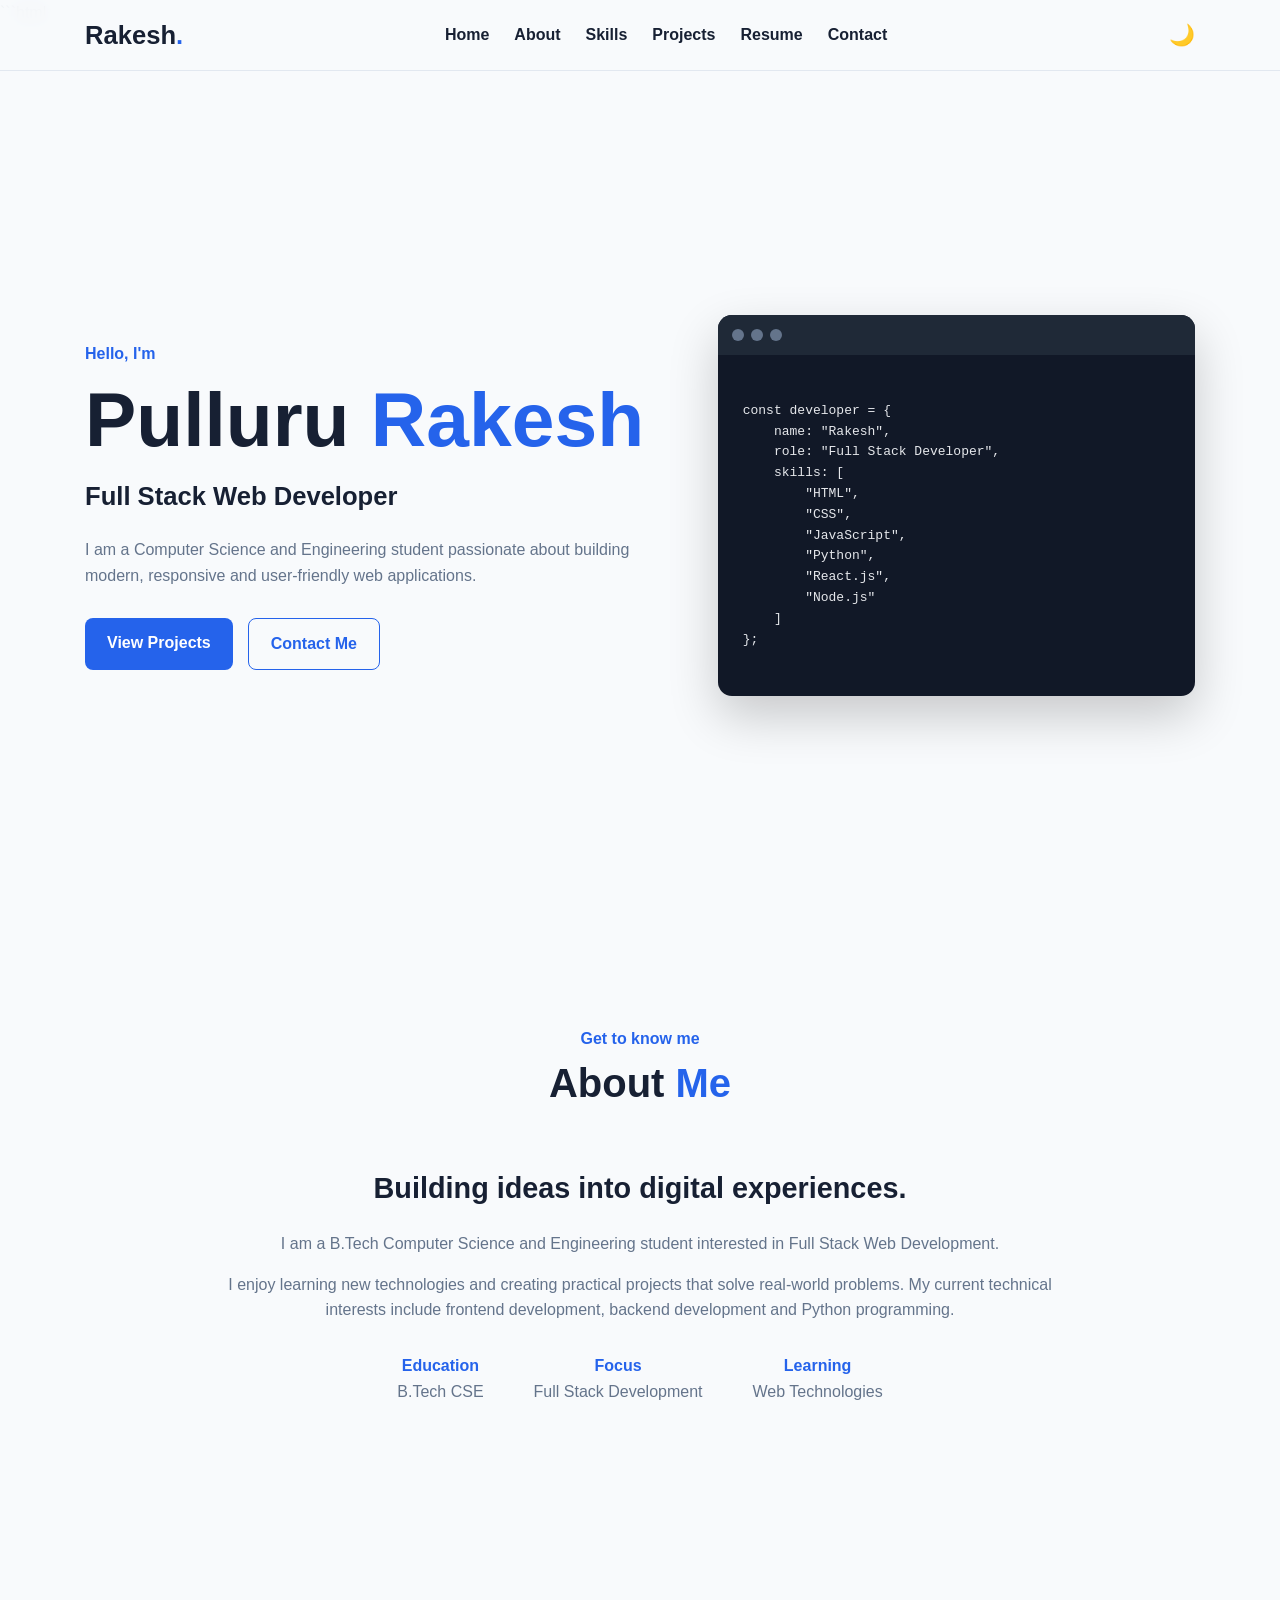
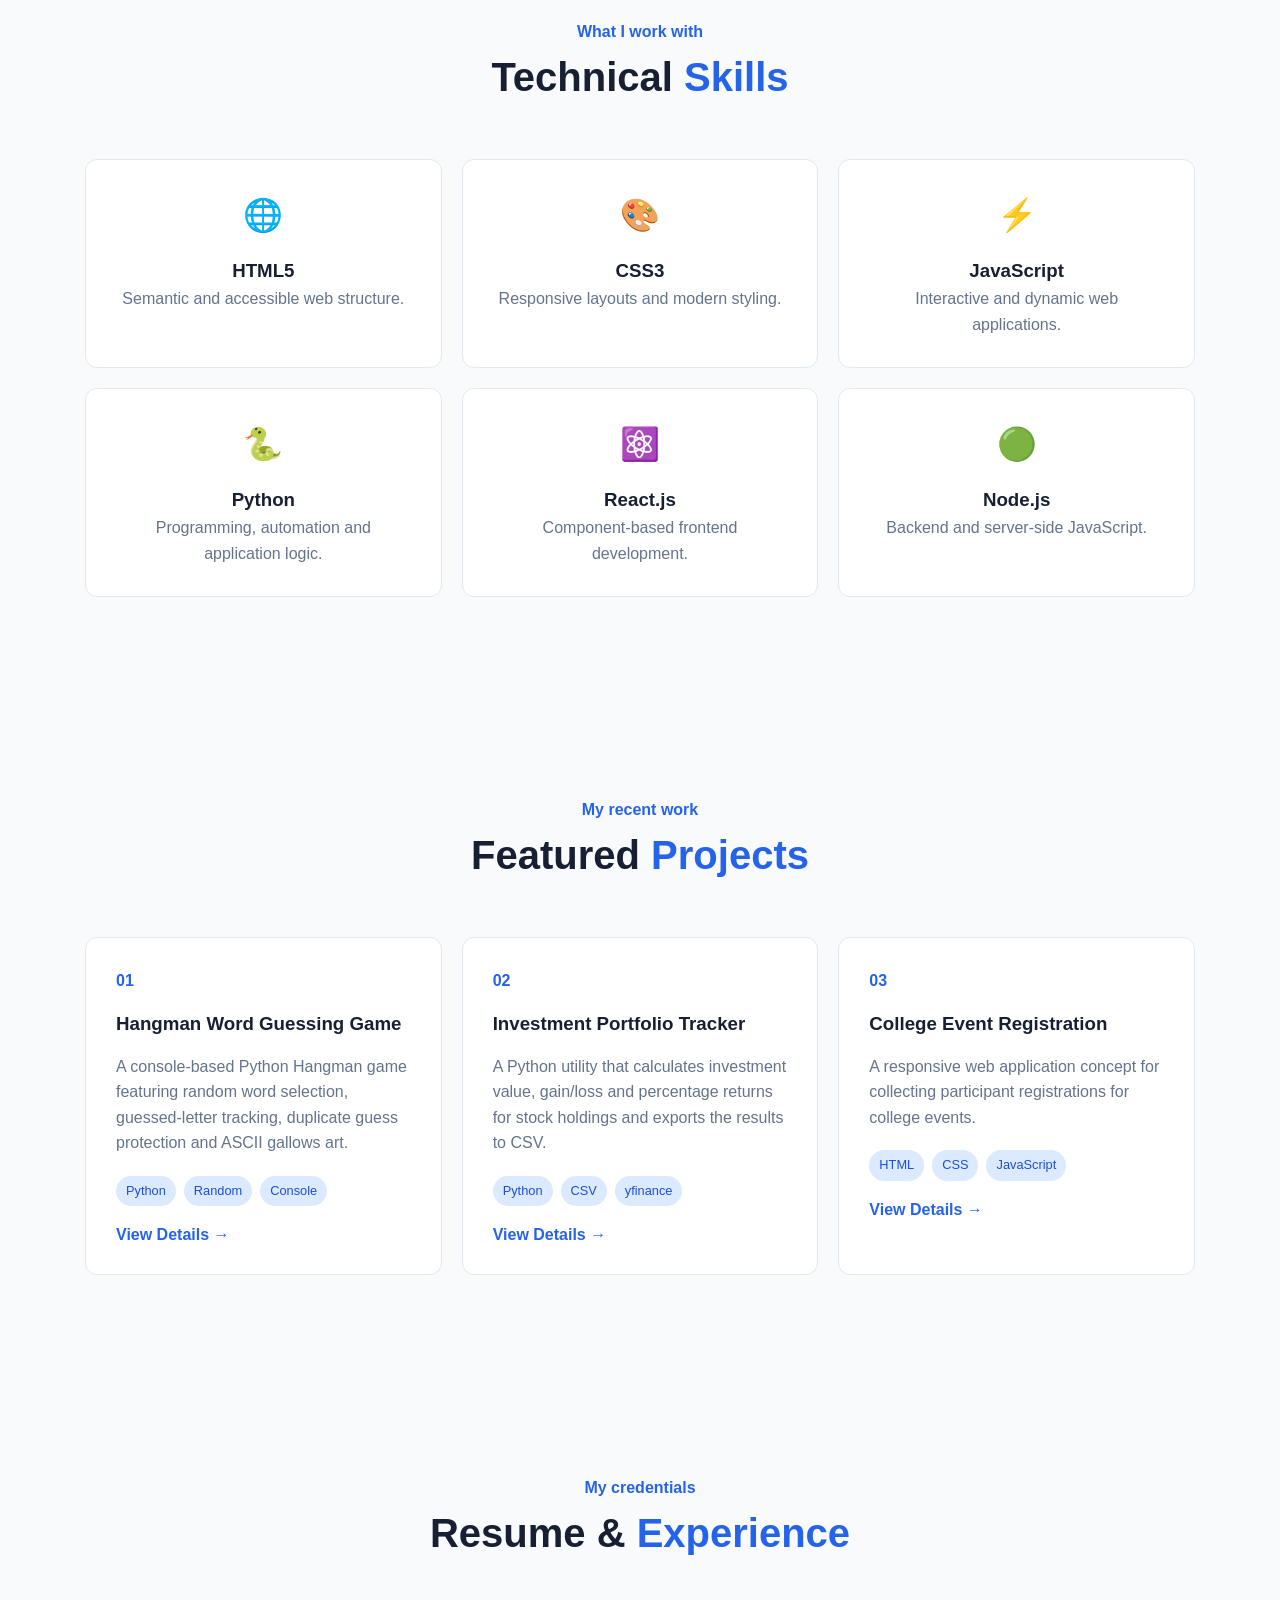
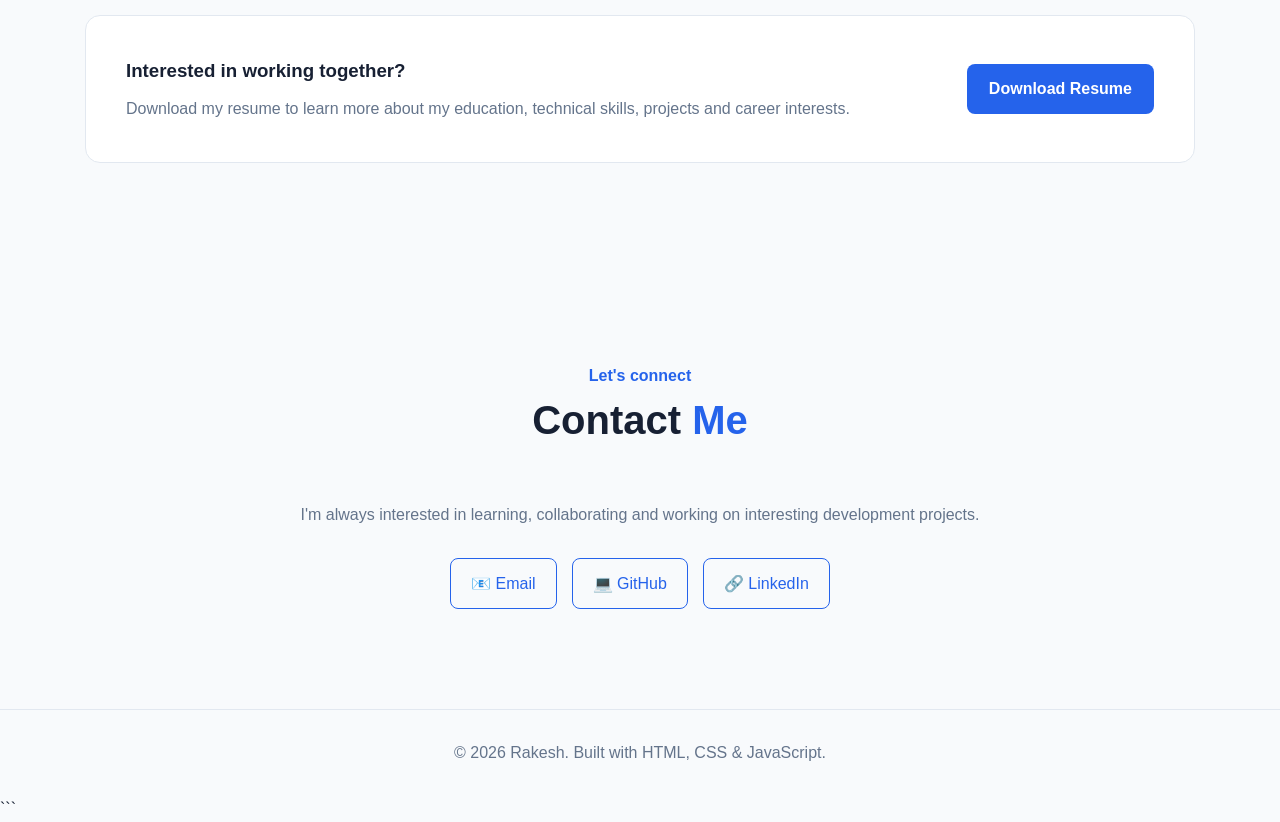
<file: portfolio webapplication/index.html>
```html
<!DOCTYPE html>
<html lang="en">

<head>
    <meta charset="UTF-8">
    <meta name="viewport" content="width=device-width, initial-scale=1.0">

    <title>Rakesh | Developer Portfolio</title>

    <meta name="description"
        content="Developer portfolio showcasing projects, technical skills, resume and contact information.">

    <link rel="stylesheet" href="style.css">
</head>

<body>

    <header class="header">

        <nav class="navbar">

            <a href="#home" class="logo">
                Rakesh<span>.</span>
            </a>

            <button class="menu-btn" id="menuBtn" aria-label="Open menu">
                ☰
            </button>

            <ul class="nav-links" id="navLinks">
                <li><a href="#home">Home</a></li>
                <li><a href="#about">About</a></li>
                <li><a href="#skills">Skills</a></li>
                <li><a href="#projects">Projects</a></li>
                <li><a href="#resume">Resume</a></li>
                <li><a href="#contact">Contact</a></li>
            </ul>

            <button class="theme-btn" id="themeBtn" aria-label="Toggle theme">
                🌙
            </button>

        </nav>

    </header>

    <main>

        <section class="hero" id="home">

            <div class="hero-content">

                <p class="greeting">Hello, I'm</p>

                <h1>
                    Pulluru <span>Rakesh</span>
                </h1>

                <h2>
                    Full Stack Web Developer
                </h2>

                <p class="hero-text">
                    I am a Computer Science and Engineering student passionate
                    about building modern, responsive and user-friendly web
                    applications.
                </p>

                <div class="hero-buttons">
                    <a href="#projects" class="btn primary-btn">
                        View Projects
                    </a>

                    <a href="#contact" class="btn secondary-btn">
                        Contact Me
                    </a>
                </div>

            </div>

            <div class="hero-card">

                <div class="code-window">

                    <div class="window-header">
                        <span></span>
                        <span></span>
                        <span></span>
                    </div>

                    <pre><code>
const developer = {
    name: "Rakesh",
    role: "Full Stack Developer",
    skills: [
        "HTML",
        "CSS",
        "JavaScript",
        "Python",
        "React.js",
        "Node.js"
    ]
};
                    </code></pre>

                </div>

            </div>

        </section>

        <section class="section about" id="about">

            <div class="section-heading">
                <p>Get to know me</p>
                <h2>About <span>Me</span></h2>
            </div>

            <div class="about-content">

                <div class="about-text">

                    <h3>Building ideas into digital experiences.</h3>

                    <p>
                        I am a B.Tech Computer Science and Engineering student
                        interested in Full Stack Web Development.
                    </p>

                    <p>
                        I enjoy learning new technologies and creating
                        practical projects that solve real-world problems.
                        My current technical interests include frontend
                        development, backend development and Python programming.
                    </p>

                    <div class="about-info">

                        <div>
                            <strong>Education</strong>
                            <p>B.Tech CSE</p>
                        </div>

                        <div>
                            <strong>Focus</strong>
                            <p>Full Stack Development</p>
                        </div>

                        <div>
                            <strong>Learning</strong>
                            <p>Web Technologies</p>
                        </div>

                    </div>

                </div>

            </div>

        </section>

        <section class="section skills" id="skills">

            <div class="section-heading">
                <p>What I work with</p>
                <h2>Technical <span>Skills</span></h2>
            </div>

            <div class="skills-grid">

                <div class="skill-card">
                    <div class="skill-icon">🌐</div>
                    <h3>HTML5</h3>
                    <p>Semantic and accessible web structure.</p>
                </div>

                <div class="skill-card">
                    <div class="skill-icon">🎨</div>
                    <h3>CSS3</h3>
                    <p>Responsive layouts and modern styling.</p>
                </div>

                <div class="skill-card">
                    <div class="skill-icon">⚡</div>
                    <h3>JavaScript</h3>
                    <p>Interactive and dynamic web applications.</p>
                </div>

                <div class="skill-card">
                    <div class="skill-icon">🐍</div>
                    <h3>Python</h3>
                    <p>Programming, automation and application logic.</p>
                </div>

                <div class="skill-card">
                    <div class="skill-icon">⚛️</div>
                    <h3>React.js</h3>
                    <p>Component-based frontend development.</p>
                </div>

                <div class="skill-card">
                    <div class="skill-icon">🟢</div>
                    <h3>Node.js</h3>
                    <p>Backend and server-side JavaScript.</p>
                </div>

            </div>

        </section>

        <section class="section projects" id="projects">

            <div class="section-heading">
                <p>My recent work</p>
                <h2>Featured <span>Projects</span></h2>
            </div>

            <div class="projects-grid">

                <article class="project-card">

                    <div class="project-number">
                        01
                    </div>

                    <h3>Hangman Word Guessing Game</h3>

                    <p>
                        A console-based Python Hangman game featuring
                        random word selection, guessed-letter tracking,
                        duplicate guess protection and ASCII gallows art.
                    </p>

                    <div class="project-tags">
                        <span>Python</span>
                        <span>Random</span>
                        <span>Console</span>
                    </div>

                    <button class="project-btn"
                        onclick="openModal(
                        'Hangman Word Guessing Game',
                        'A Python console game where players guess a hidden word within six incorrect attempts. The game tracks guessed letters and displays ASCII Hangman artwork.'
                        )">
                        View Details →
                    </button>

                </article>

                <article class="project-card">

                    <div class="project-number">
                        02
                    </div>

                    <h3>Investment Portfolio Tracker</h3>

                    <p>
                        A Python utility that calculates investment value,
                        gain/loss and percentage returns for stock holdings
                        and exports the results to CSV.
                    </p>

                    <div class="project-tags">
                        <span>Python</span>
                        <span>CSV</span>
                        <span>yfinance</span>
                    </div>

                    <button class="project-btn"
                        onclick="openModal(
                        'Investment Portfolio Tracker',
                        'A portfolio tracking application that accepts ticker symbols, purchase prices and share quantities, calculates portfolio performance and exports a summary CSV.'
                        )">
                        View Details →
                    </button>

                </article>

                <article class="project-card">

                    <div class="project-number">
                        03
                    </div>

                    <h3>College Event Registration</h3>

                    <p>
                        A responsive web application concept for collecting
                        participant registrations for college events.
                    </p>

                    <div class="project-tags">
                        <span>HTML</span>
                        <span>CSS</span>
                        <span>JavaScript</span>
                    </div>

                    <button class="project-btn"
                        onclick="openModal(
                        'College Event Registration',
                        'A responsive event registration interface designed to collect participant information through a clean and easy-to-use web form.'
                        )">
                        View Details →
                    </button>

                </article>

            </div>

        </section>

        <section class="section resume" id="resume">

            <div class="section-heading">
                <p>My credentials</p>
                <h2>Resume & <span>Experience</span></h2>
            </div>

            <div class="resume-card">

                <div>
                    <h3>Interested in working together?</h3>

                    <p>
                        Download my resume to learn more about my education,
                        technical skills, projects and career interests.
                    </p>
                </div>

                <a href="resume.pdf" class="btn primary-btn" download>
                    Download Resume
                </a>

            </div>

        </section>

        <section class="section contact" id="contact">

            <div class="section-heading">
                <p>Let's connect</p>
                <h2>Contact <span>Me</span></h2>
            </div>

            <div class="contact-content">

                <p>
                    I'm always interested in learning, collaborating and
                    working on interesting development projects.
                </p>

                <div class="contact-links">

                    <a href="mailto:rakesh@gmail.com">
                        📧 Email
                    </a>

                    <a href="https://github.com/Pulluru-Rakesh-7981"
                        target="_blank">
                        💻 GitHub
                    </a>

                    <a href="https://www.linkedin.com/in/rakesh-pulluru-0b6954335"
                        target="_blank">
                        🔗 LinkedIn
                    </a>

                </div>

            </div>

        </section>

    </main>

    <div class="modal" id="projectModal">

        <div class="modal-content">

            <button class="close-btn" onclick="closeModal()">
                ×
            </button>

            <h2 id="modalTitle"></h2>

            <p id="modalDescription"></p>

        </div>

    </div>

    <footer>

        <p>
            © 2026 Rakesh. Built with HTML, CSS & JavaScript.
        </p>

    </footer>

    <script src="script.js"></script>

</body>

</html>
```
</file>
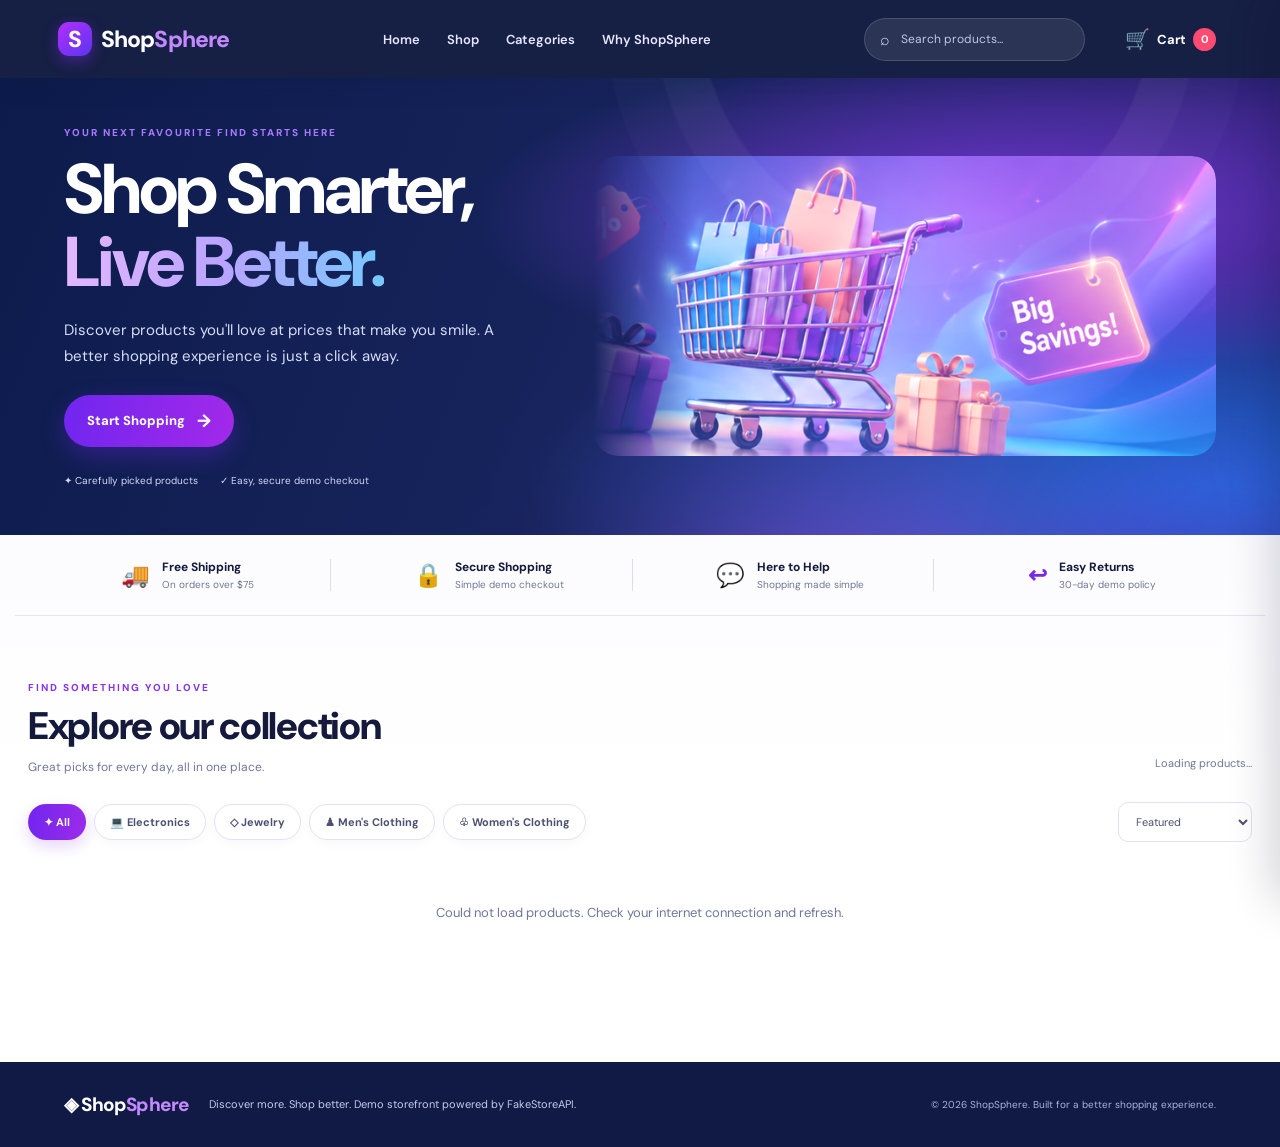
<file: ShopSphere/index.html>
<!doctype html>
<html lang="en">
<head>
  <meta charset="utf-8">
  <meta name="viewport" content="width=device-width,initial-scale=1">
  <meta name="theme-color" content="#101a45">
  <title>ShopSphere | Shop Smarter, Live Better</title>
  <link rel="preconnect" href="https://fonts.googleapis.com">
  <link rel="preconnect" href="https://fonts.gstatic.com" crossorigin>
  <link href="https://fonts.googleapis.com/css2?family=DM+Sans:wght@400;500;600;700;800&display=swap" rel="stylesheet">
  <link rel="stylesheet" href="style.css">
</head>
<body>
  <header class="topbar">
    <a class="logo" href="#home"><span class="logo-mark">S</span> Shop<span>Sphere</span></a>
    <nav class="nav-links" aria-label="Main navigation"><a href="#home">Home</a><a href="#products">Shop</a><a href="#products">Categories</a><a href="#benefits">Why ShopSphere</a></nav>
    <label class="search top-search"><span aria-hidden="true">⌕</span><input id="search" placeholder="Search products..." aria-label="Search products"></label>
    <button id="openCart" class="cart-trigger" aria-label="Open shopping cart"><span class="cart-icon">🛒</span><span>Cart</span><b id="count">0</b></button>
  </header>

  <section class="hero" id="home">
    <div class="hero-copy">
      <p class="eyebrow">YOUR NEXT FAVOURITE FIND STARTS HERE</p>
      <h1>Shop Smarter,<br><span>Live Better.</span></h1>
      <p class="hero-description">Discover products you'll love at prices that make you smile. A better shopping experience is just a click away.</p>
      <a class="cta" href="#products">Start Shopping <span>→</span></a>
      <div class="hero-proof"><span>✦ Carefully picked products</span><span>✓ Easy, secure demo checkout</span></div>
    </div>
    <div class="hero-art" role="img" aria-label="Colourful shopping bags and a shopping cart"></div>
    <div class="hero-glow"></div>
  </section>

  <section class="perks" id="benefits"><span><b>🚚</b><span><strong>Free Shipping</strong><small>On orders over $75</small></span></span><span><b>🔒</b><span><strong>Secure Shopping</strong><small>Simple demo checkout</small></span></span><span><b>💬</b><span><strong>Here to Help</strong><small>Shopping made simple</small></span></span><span><b>↩</b><span><strong>Easy Returns</strong><small>30-day demo policy</small></span></span></section>

  <main id="products">
    <div class="heading"><div><p class="eyebrow">FIND SOMETHING YOU LOVE</p><h2>Explore our collection</h2><p class="section-subtitle">Great picks for every day, all in one place.</p></div><span id="resultCount">Loading products…</span></div>
    <div class="controls"><div id="filters"><button class="active" data-cat="all">✦ All</button><button data-cat="electronics">💻 Electronics</button><button data-cat="jewelery">◇ Jewelry</button><button data-cat="men's clothing">♟ Men's Clothing</button><button data-cat="women's clothing">♧ Women's Clothing</button></div><select id="sort" aria-label="Sort products"><option value="featured">Featured</option><option value="low">Price: low to high</option><option value="high">Price: high to low</option><option value="rating">Top rated</option></select></div>
    <p id="status" class="status">Loading products from FakeStoreAPI…</p><div id="grid" class="grid"></div>
  </main>

  <footer><a class="logo footer-logo" href="#home">◈ Shop<span>Sphere</span></a><span>Discover more. Shop better. Demo storefront powered by FakeStoreAPI.</span><small>© 2026 ShopSphere. Built for a better shopping experience.</small></footer>

  <div id="shade" class="shade"></div>
  <aside id="drawer" class="drawer" aria-label="Shopping cart" aria-modal="true">
    <div class="drawer-head"><div><small>YOUR SHOPPING BAG</small><h2>Your Cart <span id="itemCount">(0)</span></h2></div><button id="closeCart" class="close" aria-label="Close cart">×</button></div>
    <div id="cartItems"></div>
    <div id="empty" class="empty"><strong>♡</strong><h3>Your cart is waiting</h3><p>Add a few good finds to get started.</p><button id="continue">Continue shopping →</button></div>
    <div id="summary" class="summary"><p>Subtotal <b id="subtotal">$0.00</b></p><p>Estimated tax (8%) <b id="tax">$0.00</b></p><p>Shipping <b id="shipping">$0.00</b></p><p class="total">Total <b id="total">$0.00</b></p><small id="shipNote">Free shipping on orders of $75 or more.</small><button id="checkout" class="checkout">Proceed to Checkout →</button><small class="demo">Demo only — no payment collected.</small></div>
  </aside>

  <div id="modalShade" class="modal-shade"><section class="modal"><button id="closeModal" class="close modal-close" aria-label="Close checkout">×</button><div class="success">✓</div><small>ORDER PREVIEW</small><h2>Almost yours!</h2><p>This is a simulated checkout. Enter your name to create a demo order confirmation.</p><form id="checkoutForm"><label for="customer">Your name</label><input id="customer" required maxlength="60" placeholder="Enter your name"><p class="total">Order total <b id="modalTotal">$0.00</b></p><button class="checkout">Place Demo Order →</button></form></section></div>
  <div id="toast" class="toast" role="status" aria-live="polite"></div>
  <script src="script.js"></script>
</body>
</html>
</file>
<file: portfolio webapplication/style.css>
* {
    margin: 0;
    padding: 0;
    box-sizing: border-box;
}

html {
    scroll-behavior: smooth;
}

body {
    font-family: Arial, Helvetica, sans-serif;
    line-height: 1.6;
    background: #f8fafc;
    color: #172033;
    transition: background 0.3s, color 0.3s;
}

body.dark {
    background: #0f172a;
    color: #e2e8f0;
}

body.dark .header {
    background: rgba(15, 23, 42, 0.95);
}

body.dark .skill-card,
body.dark .project-card,
body.dark .resume-card {
    background: #1e293b;
    border-color: #334155;
}

body.dark .code-window {
    background: #020617;
}

.header {
    position: fixed;
    top: 0;
    width: 100%;
    z-index: 1000;
    background: rgba(248, 250, 252, 0.95);
    backdrop-filter: blur(10px);
    border-bottom: 1px solid #e2e8f0;
}

.navbar {
    max-width: 1150px;
    margin: auto;
    min-height: 70px;
    padding: 0 20px;
    display: flex;
    align-items: center;
    justify-content: space-between;
}

.logo {
    text-decoration: none;
    color: inherit;
    font-size: 1.6rem;
    font-weight: 800;
}

.logo span,
.hero h1 span,
.section-heading span {
    color: #2563eb;
}

.nav-links {
    list-style: none;
    display: flex;
    gap: 25px;
}

.nav-links a {
    text-decoration: none;
    color: inherit;
    font-weight: 600;
    transition: color 0.2s;
}

.nav-links a:hover {
    color: #2563eb;
}

.menu-btn,
.theme-btn {
    border: none;
    background: none;
    cursor: pointer;
    font-size: 1.3rem;
}

.menu-btn {
    display: none;
}

.theme-btn {
    margin-left: 20px;
}

.hero {
    min-height: 100vh;
    max-width: 1150px;
    margin: auto;
    padding: 130px 20px 70px;
    display: grid;
    grid-template-columns: 1.2fr 1fr;
    align-items: center;
    gap: 60px;
}

.greeting {
    color: #2563eb;
    font-weight: bold;
    margin-bottom: 10px;
}

.hero h1 {
    font-size: clamp(2.5rem, 6vw, 5rem);
    line-height: 1.1;
}

.hero h2 {
    margin-top: 15px;
    font-size: 1.6rem;
}

.hero-text {
    max-width: 650px;
    margin-top: 20px;
    color: #64748b;
}

body.dark .hero-text {
    color: #94a3b8;
}

.hero-buttons {
    margin-top: 30px;
    display: flex;
    gap: 15px;
    flex-wrap: wrap;
}

.btn {
    display: inline-block;
    padding: 12px 22px;
    border-radius: 8px;
    text-decoration: none;
    font-weight: bold;
    transition: transform 0.2s;
}

.btn:hover {
    transform: translateY(-2px);
}

.primary-btn {
    background: #2563eb;
    color: white;
}

.secondary-btn {
    border: 1px solid #2563eb;
    color: #2563eb;
}

.code-window {
    background: #111827;
    color: #e5e7eb;
    border-radius: 14px;
    overflow: hidden;
    box-shadow: 0 20px 50px rgba(0, 0, 0, 0.2);
}

.window-header {
    padding: 14px;
    background: #1f2937;
    display: flex;
    gap: 7px;
}

.window-header span {
    width: 12px;
    height: 12px;
    background: #64748b;
    border-radius: 50%;
}

.code-window pre {
    padding: 25px;
    overflow-x: auto;
}

.section {
    max-width: 1150px;
    margin: auto;
    padding: 100px 20px;
}

.section-heading {
    text-align: center;
    margin-bottom: 50px;
}

.section-heading p {
    color: #2563eb;
    font-weight: bold;
}

.section-heading h2 {
    font-size: 2.5rem;
}

.about-content {
    max-width: 850px;
    margin: auto;
    text-align: center;
}

.about-text h3 {
    font-size: 1.8rem;
    margin-bottom: 20px;
}

.about-text p {
    color: #64748b;
    margin-bottom: 15px;
}

body.dark .about-text p {
    color: #94a3b8;
}

.about-info {
    margin-top: 30px;
    display: flex;
    justify-content: center;
    gap: 50px;
    flex-wrap: wrap;
}

.about-info strong {
    color: #2563eb;
}

.skills-grid {
    display: grid;
    grid-template-columns: repeat(3, 1fr);
    gap: 20px;
}

.skill-card {
    padding: 30px;
    background: white;
    border: 1px solid #e2e8f0;
    border-radius: 12px;
    text-align: center;
    transition: transform 0.2s;
}

.skill-card:hover,
.project-card:hover {
    transform: translateY(-5px);
}

.skill-icon {
    font-size: 2rem;
    margin-bottom: 15px;
}

.skill-card p {
    color: #64748b;
}

.projects-grid {
    display: grid;
    grid-template-columns: repeat(3, 1fr);
    gap: 20px;
}

.project-card {
    position: relative;
    padding: 30px;
    background: white;
    border: 1px solid #e2e8f0;
    border-radius: 12px;
    transition: transform 0.2s;
}

.project-number {
    color: #2563eb;
    font-weight: bold;
    margin-bottom: 15px;
}

.project-card h3 {
    margin-bottom: 15px;
}

.project-card p {
    color: #64748b;
}

.project-tags {
    display: flex;
    flex-wrap: wrap;
    gap: 8px;
    margin: 20px 0;
}

.project-tags span {
    padding: 5px 10px;
    background: #dbeafe;
    color: #1d4ed8;
    border-radius: 20px;
    font-size: 0.8rem;
}

.project-btn {
    border: none;
    background: none;
    color: #2563eb;
    font-weight: bold;
    cursor: pointer;
    font-size: 1rem;
}

.resume-card {
    padding: 40px;
    background: white;
    border: 1px solid #e2e8f0;
    border-radius: 15px;
    display: flex;
    justify-content: space-between;
    align-items: center;
    gap: 30px;
}

.resume-card p {
    margin-top: 10px;
    color: #64748b;
}

.contact-content {
    text-align: center;
    max-width: 700px;
    margin: auto;
}

.contact-content > p {
    color: #64748b;
}

.contact-links {
    margin-top: 30px;
    display: flex;
    justify-content: center;
    gap: 15px;
    flex-wrap: wrap;
}

.contact-links a {
    text-decoration: none;
    color: #2563eb;
    padding: 12px 20px;
    border: 1px solid #2563eb;
    border-radius: 8px;
}

.modal {
    position: fixed;
    inset: 0;
    background: rgba(0, 0, 0, 0.7);
    display: none;
    align-items: center;
    justify-content: center;
    padding: 20px;
    z-index: 2000;
}

.modal.active {
    display: flex;
}

.modal-content {
    position: relative;
    max-width: 600px;
    width: 100%;
    padding: 40px;
    background: white;
    color: #172033;
    border-radius: 15px;
}

body.dark .modal-content {
    background: #1e293b;
    color: #e2e8f0;
}

.modal-content h2 {
    margin-bottom: 15px;
}

.close-btn {
    position: absolute;
    top: 10px;
    right: 15px;
    border: none;
    background: none;
    font-size: 2rem;
    cursor: pointer;
    color: inherit;
}

footer {
    text-align: center;
    padding: 30px 20px;
    border-top: 1px solid #e2e8f0;
    color: #64748b;
}

@media (max-width: 850px) {

    .hero {
        grid-template-columns: 1fr;
        text-align: center;
    }

    .hero-buttons {
        justify-content: center;
    }

    .skills-grid,
    .projects-grid {
        grid-template-columns: repeat(2, 1fr);
    }
}

@media (max-width: 650px) {

    .navbar {
        position: relative;
    }

    .menu-btn {
        display: block;
        order: 2;
    }

    .theme-btn {
        order: 3;
    }

    .nav-links {
        position: absolute;
        top: 70px;
        left: 0;
        width: 100%;
        padding: 20px;
        background: inherit;
        display: none;
        flex-direction: column;
        text-align: center;
    }

    .nav-links.active {
        display: flex;
    }

    .hero {
        padding-top: 110px;
    }

    .skills-grid,
    .projects-grid {
        grid-template-columns: 1fr;
    }

    .resume-card {
        flex-direction: column;
        text-align: center;
    }

    .section-heading h2 {
        font-size: 2rem;
    }
}
</file>
<file: ShopSphere/style.css>
:root{--navy:#101a45;--navy2:#18265b;--purple:#7428ef;--purple2:#a02df0;--ink:#151a3d;--muted:#707798;--paper:#f6f6ff;--line:#e6e5f5;--white:#fff;--shadow:0 12px 32px rgba(42,35,104,.10)}
*{box-sizing:border-box}html{scroll-behavior:smooth;scroll-padding-top:85px}body{margin:0;background:linear-gradient(180deg,#f5f5ff 0%,#fff 68%);color:var(--ink);font-family:'DM Sans',Arial,sans-serif}button,input,select{font:inherit}button{cursor:pointer}.topbar{height:78px;padding:0 max(4.5%,calc((100% - 1500px)/2));display:flex;align-items:center;gap:34px;position:sticky;top:0;background:rgba(13,22,61,.96);backdrop-filter:blur(16px);z-index:8;box-shadow:0 5px 25px #11183b22}.logo{display:flex;align-items:center;gap:9px;text-decoration:none;color:#fff;font-size:23px;font-weight:800;white-space:nowrap;letter-spacing:-.8px}.logo>span:last-child{color:#c38aff;margin-left:-9px}.logo-mark{width:34px;height:34px;display:grid;place-items:center;border-radius:11px;background:linear-gradient(140deg,#b22eff,#5b35ed);box-shadow:0 5px 15px #8a2bfa66}.nav-links{display:flex;align-items:center;gap:27px;margin:auto}.nav-links a{color:#e7e8ff;text-decoration:none;font-size:13px;font-weight:600;transition:.2s}.nav-links a:hover{color:#d2a5ff}.search{display:flex;align-items:center;gap:9px;border:1px solid #ffffff25;border-radius:30px;padding:10px 15px;background:#ffffff18;color:#d7d8ff}.search input{border:0;outline:0;background:transparent;color:white;width:170px;font-size:12px}.search input::placeholder{color:#c2c5e4}.top-search{flex-shrink:0}.cart-trigger{border:0;color:#fff;background:transparent;display:flex;align-items:center;gap:7px;font-weight:700;font-size:13px;white-space:nowrap}.cart-icon{font-size:20px}.cart-trigger b{display:grid;place-items:center;width:23px;height:23px;border-radius:50%;background:#ff4b72;color:#fff;font-size:11px}
.hero{min-height:380px;position:relative;overflow:hidden;display:grid;grid-template-columns:.92fr 1.08fr;align-items:center;padding:48px max(5%,calc((100% - 1450px)/2));background:radial-gradient(ellipse at 78% 30%,#7538d8 0%,transparent 37%),radial-gradient(ellipse at 95% 90%,#146bd2 0%,transparent 40%),linear-gradient(112deg,#0c1b4b 0%,#17245d 48%,#34217c 100%);color:white}.hero:before,.hero:after{content:"";position:absolute;border-radius:50%;filter:blur(1px);pointer-events:none}.hero:before{width:450px;height:450px;border:1px solid #ffffff19;right:10%;top:-290px;box-shadow:0 0 0 45px #ffffff08,0 0 0 95px #ffffff05}.hero:after{width:330px;height:330px;right:-100px;bottom:-230px;background:#a02df033;filter:blur(40px)}.hero-copy{position:relative;z-index:2;max-width:580px}.eyebrow{font-size:10px;letter-spacing:2px;font-weight:800;color:#a879ff;margin:0 0 14px}.hero h1{font-size:clamp(43px,5.5vw,72px);line-height:1.03;letter-spacing:-3px;margin:0;font-weight:800}.hero h1 span{background:linear-gradient(90deg,#e3b7ff,#b9a4ff,#76c9ff);background-clip:text;-webkit-background-clip:text;color:transparent}.hero-description{max-width:440px;color:#d7dcf7;font-size:15px;line-height:1.75;margin:19px 0 25px}.cta,.checkout{display:inline-flex;align-items:center;justify-content:center;gap:12px;background:linear-gradient(100deg,#7026ef,#a329e9);color:white;text-decoration:none;border:0;border-radius:30px;padding:14px 23px;font-size:13px;font-weight:800;box-shadow:0 9px 24px #7628ef55;transition:transform .2s,box-shadow .2s}.cta:hover,.checkout:hover{transform:translateY(-2px);box-shadow:0 12px 28px #7628ef77}.cta span{font-size:18px}.hero-proof{display:flex;gap:22px;flex-wrap:wrap;margin-top:27px;color:#d4d9f7;font-size:10px}.hero-art{height:300px;position:relative;z-index:1;background-image:url('hero-shopping-art.png');background-size:cover;background-position:center right;background-repeat:no-repeat;mix-blend-mode:screen;filter:saturate(1.12);border-radius:24px;mask-image:linear-gradient(90deg,transparent 0%,#000 16%,#000 100%)}.hero-glow{position:absolute;width:380px;height:220px;right:17%;bottom:-190px;background:#bb5aff;filter:blur(100px);opacity:.55}
.perks{max-width:1250px;margin:0 auto;padding:24px 30px;display:grid;grid-template-columns:repeat(4,1fr);gap:15px;border-bottom:1px solid var(--line)}.perks>span{display:flex;align-items:center;justify-content:center;gap:12px;border-right:1px solid #dddaf2}.perks>span:last-child{border:0}.perks>span>b{font-size:23px;color:#7829e8}.perks strong,.perks small{display:block}.perks strong{font-size:12px}.perks small{font-size:10px;color:var(--muted);margin-top:3px}
main{max-width:1320px;margin:auto;padding:65px 28px 90px}.heading{display:flex;justify-content:space-between;align-items:end}.heading .eyebrow{color:#8536e8;margin-bottom:7px}.heading h2{font-size:clamp(28px,3vw,39px);letter-spacing:-1.3px;margin:0;font-weight:800}.section-subtitle{font-size:12px;color:var(--muted);margin:8px 0 0}.heading>span{font-size:11px;color:var(--muted);padding-bottom:5px}.controls{display:flex;justify-content:space-between;gap:15px;align-items:center;margin:27px 0 24px}#filters{display:flex;flex-wrap:wrap;gap:8px}#filters button{border:1px solid #e4e0f6;border-radius:25px;background:white;padding:10px 15px;font-size:11px;font-weight:700;color:#4c5073;box-shadow:0 3px 12px #28215b08;transition:.2s}#filters button.active,#filters button:hover{background:linear-gradient(100deg,#7026ef,#9d2be9);color:white;border-color:transparent;box-shadow:0 6px 16px #7829e833}select{border:1px solid #e3e0f4;border-radius:10px;background:white;padding:11px 13px;font-size:11px;color:#4c5073;outline-color:#9c5cf0}.grid{display:grid;grid-template-columns:repeat(4,minmax(0,1fr));gap:22px}.product{min-width:0;background:white;border:1px solid #eeecf8;border-radius:16px;padding:10px;box-shadow:0 5px 20px rgba(45,38,104,.055);transition:transform .22s,box-shadow .22s;overflow:hidden}.product:hover{transform:translateY(-5px);box-shadow:var(--shadow)}.photo{height:220px;background:linear-gradient(145deg,#f7f6ff,#f0effb);border-radius:11px;display:grid;place-items:center;padding:22px;position:relative;overflow:hidden}.photo img{max-width:100%;max-height:100%;object-fit:contain;mix-blend-mode:multiply;transition:transform .3s}.product:hover .photo img{transform:scale(1.06)}.badge{position:absolute;top:10px;left:10px;background:#efe3ff;color:#7026d9;border-radius:20px;padding:6px 9px;font-size:8px;text-transform:uppercase;font-weight:800;letter-spacing:.5px}.add{position:absolute;bottom:10px;left:10px;right:10px;padding:10px;border:0;border-radius:9px;background:linear-gradient(100deg,#5820d7,#9827e8);color:white;font-size:10px;font-weight:800;opacity:0;transform:translateY(5px);transition:.2s}.product:hover .add,.add:focus{opacity:1;transform:translateY(0)}.category{font-size:9px;color:#8b82a7;text-transform:uppercase;letter-spacing:1px;margin:13px 3px 6px}.product h3{font-size:12px;line-height:1.5;min-height:36px;margin:0 3px;color:#202448}.meta{display:flex;justify-content:space-between;gap:5px;margin:9px 3px 4px;font-size:12px;font-weight:800}.rating{font-size:10px;color:#e28b27;white-space:nowrap}.status{text-align:center;padding:38px;color:var(--muted);font-size:13px}.status[hidden]{display:none}footer{background:#101a45;color:white;padding:30px max(5%,calc((100% - 1320px)/2));display:flex;align-items:center;gap:20px;flex-wrap:wrap}.footer-logo{font-size:19px}footer>span{font-size:11px;color:#c7cbea}footer small{margin-left:auto;font-size:10px;color:#aab2dc}
.shade,.modal-shade{position:fixed;inset:0;background:#0d123c9c;backdrop-filter:blur(4px);opacity:0;visibility:hidden;transition:.25s;z-index:10}.shade.open,.modal-shade.open{opacity:1;visibility:visible}.drawer{position:fixed;right:0;top:0;height:100%;width:min(440px,100%);background:#fbfaff;z-index:11;transform:translateX(102%);transition:.3s;display:flex;flex-direction:column;box-shadow:-15px 0 45px #080c2d33}.drawer.open{transform:translateX(0)}.drawer-head{display:flex;justify-content:space-between;align-items:center;padding:25px;border-bottom:1px solid var(--line)}.drawer-head small,.modal>small{font-size:9px;letter-spacing:2px;color:#8536e8;font-weight:800}.drawer-head h2,.modal h2{font-size:26px;margin:7px 0}.drawer-head h2 span{font-size:11px;color:var(--muted)}.close{border:0;background:transparent;font-size:28px;color:#596080}.cart-list{overflow:auto;padding:0 24px;flex:1}.cart-row{display:grid;grid-template-columns:68px 1fr auto;gap:12px;padding:16px 0;border-bottom:1px solid var(--line)}.cart-row img{width:68px;height:76px;object-fit:contain;background:#f1efff;border-radius:9px;padding:8px}.cart-row h4{font-size:11px;line-height:1.4;margin:4px 0}.cart-row p{font-size:11px;font-weight:800;margin:0}.qty{display:flex;align-items:center;gap:9px;margin-top:9px}.qty button{border:1px solid var(--line);background:white;border-radius:7px;width:25px;height:25px;color:#6926d6}.remove{border:0;background:transparent;color:#a14d70;font-size:10px;align-self:start}.empty{display:none;flex:1;text-align:center;align-items:center;justify-content:center;flex-direction:column}.empty.visible{display:flex}.empty strong{font-size:42px;color:#8b42e9}.empty h3{font-size:21px;margin:10px}.empty p,.modal p{font-size:11px;color:var(--muted);line-height:1.7}.empty button{border:0;background:transparent;color:#7428df;font-weight:800;font-size:11px}.summary{padding:18px 25px 24px;background:white;border-top:1px solid var(--line)}.summary.hidden{display:none}.summary p,.total{display:flex;justify-content:space-between;font-size:11px;color:#69708e}.summary b,.total b{color:var(--ink)}.summary .total,.total{border-top:1px solid var(--line);padding-top:14px;font-size:14px}.summary .total b,.total b{font-size:18px;color:#7829e8}.summary>small{display:block;color:#8990ad;font-size:9px;margin:10px 0}.summary .checkout,.modal .checkout{width:100%;text-align:center}.summary .demo{text-align:center}.modal-shade{z-index:20;display:grid;place-items:center;padding:20px}.modal{background:#fff;width:min(400px,100%);padding:35px;border-radius:20px;position:relative;text-align:center;box-shadow:0 15px 50px #0003}.modal>.close{position:absolute;right:14px;top:12px}.success{margin:0 auto 15px;background:#eee4ff;color:#7629e4;width:42px;height:42px;border-radius:50%;display:grid;place-items:center}.modal h2{font-size:30px}.modal form{text-align:left;margin-top:20px}.modal label{display:block;font-size:10px;font-weight:800;margin-bottom:7px}.modal input{width:100%;padding:12px;border:1px solid var(--line);border-radius:9px;outline-color:#9b55ec}.modal .total{margin:17px 0}.toast{position:fixed;z-index:30;bottom:22px;left:50%;transform:translate(-50%,15px);opacity:0;background:#171d4c;color:white;padding:13px 19px;border-radius:25px;font-size:11px;transition:.2s;pointer-events:none;box-shadow:0 8px 24px #11183b44}.toast.show{opacity:1;transform:translate(-50%,0)}
@media(max-width:1050px){.topbar{gap:18px}.nav-links{gap:14px}.nav-links a{font-size:11px}.grid{grid-template-columns:repeat(3,minmax(0,1fr))}.hero{padding-left:6%;padding-right:6%}}
@media(max-width:760px){.topbar{height:auto;min-height:70px;padding:12px 4%;gap:12px;flex-wrap:wrap}.logo{font-size:20px}.nav-links{display:none}.top-search{margin-left:auto}.search input{width:125px}.cart-trigger{font-size:0;gap:3px}.cart-icon{font-size:20px}.hero{grid-template-columns:1fr;padding:45px 7% 15px;min-height:570px}.hero-copy{max-width:600px}.hero h1{font-size:clamp(43px,10vw,62px)}.hero-art{height:235px;margin-top:5px;background-position:center right}.hero-proof{gap:12px}.perks{grid-template-columns:repeat(2,1fr);padding:18px 8px;gap:18px}.perks>span{justify-content:flex-start;padding-left:8px;border:0}.perks strong{font-size:11px}.perks small{font-size:9px}main{padding:48px 15px 65px}.controls{align-items:stretch;flex-direction:column}select{width:100%}.grid{grid-template-columns:repeat(2,minmax(0,1fr));gap:15px 11px}.photo{height:175px;padding:15px}.add{opacity:1;transform:none;padding:9px}.product{padding:7px;border-radius:12px}.product h3{font-size:11px}.meta{font-size:11px;flex-wrap:wrap}.rating{font-size:9px}.heading{align-items:start;gap:10px}.heading>span{padding-top:8px;white-space:nowrap}footer{padding:25px 6%;gap:10px}footer small{margin-left:0;width:100%}}
@media(max-width:420px){.top-search{order:3;width:100%;margin:0}.top-search input{width:100%}.topbar{gap:10px}.hero{min-height:550px}.hero-description{font-size:13px}.hero-art{height:205px}.perks>span>b{font-size:19px}.heading h2{font-size:26px}.heading>span{font-size:9px}#filters button{padding:9px 11px;font-size:10px}}
@media(prefers-reduced-motion:reduce){*,*:before,*:after{scroll-behavior:auto!important;transition:none!important}}
</file>
